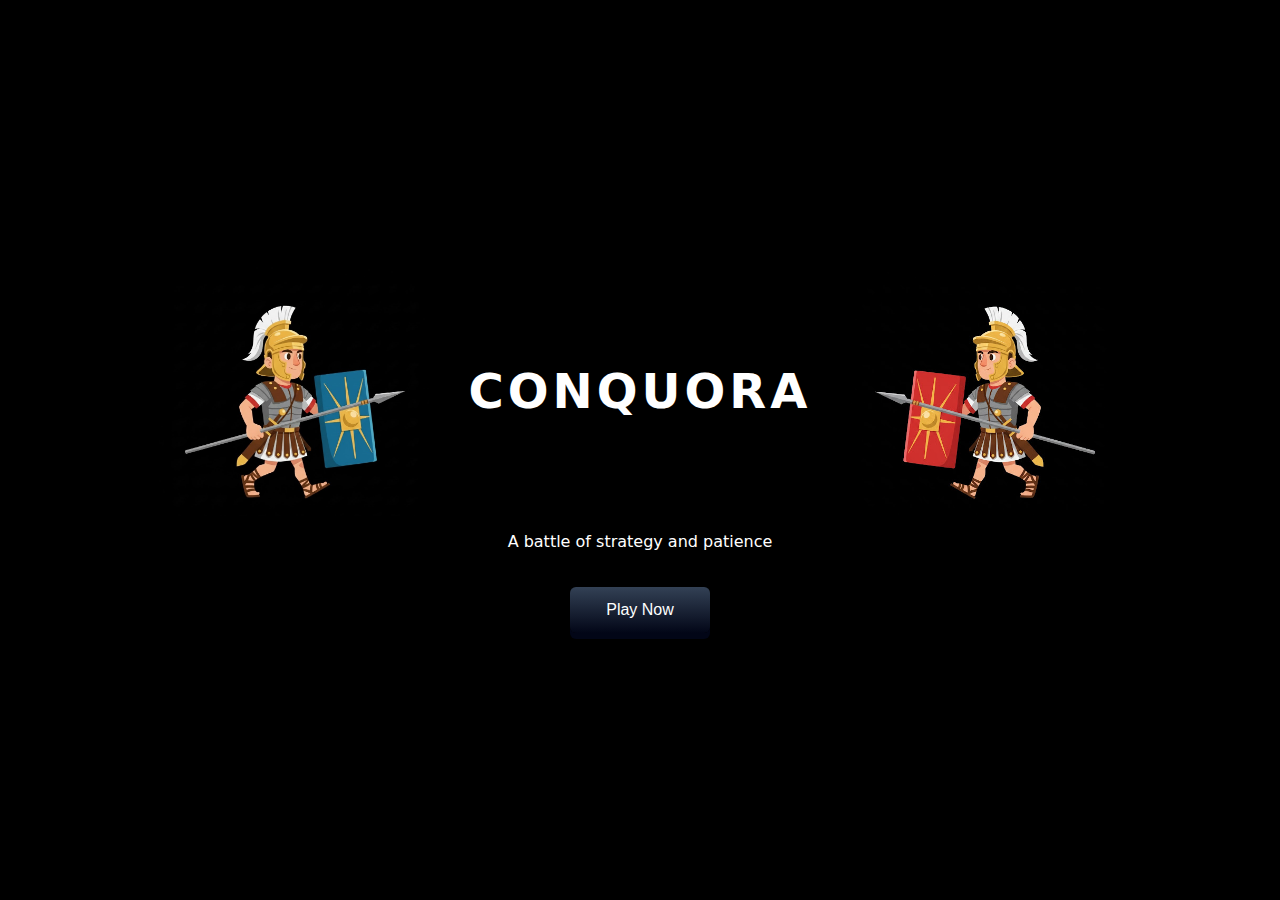
<file: index.html>
<!DOCTYPE html>
<html lang="en">
<head>
    <meta charset="UTF-8" />
    <title>Conquora</title>
    <link rel="stylesheet" href="style.css" />
</head>
<body>

<div id="landing-screen">
    <div id="logo-area">
        <img src="assets/blue_soldier.jpg" class="soldier" />
        <h1 id="game-title">CONQUORA</h1>
        <img src="assets/red_soldier.png" class="soldier" />
    </div>
    <p id="tagline">A battle of strategy and patience</p>
    <button id="play-btn">Play Now</button>
</div>

<div id="setup-screen" class="hidden">
    <h2>Prepare for Battle</h2>
    <input id="player1-name" placeholder="Player 1 (Blue)" />
    <input id="player2-name" placeholder="Player 2 (Red)" />
    <button id="start-btn">Start Battle</button>
</div>

<div id="game-screen" class="hidden">

    <div id="top-bar">
        <div class="score blue">
            <span id="p1-name"></span>
            <span id="p1-score">0</span>
        </div>

        <div id="turn-display">TURN</div>

        <div class="score red">
            <span id="p2-name"></span>
            <span id="p2-score">0</span>
        </div>
    </div>

    <div id="game-layout">
        <img src="assets/blue_soldier.jpg" class="side-soldier" />
        <canvas id="gameCanvas" width="520" height="520"></canvas>
        <img src="assets/red_soldier.png" class="side-soldier" />
    </div>

</div>

<script src="app.js"></script>
</body>
</html>
</file>
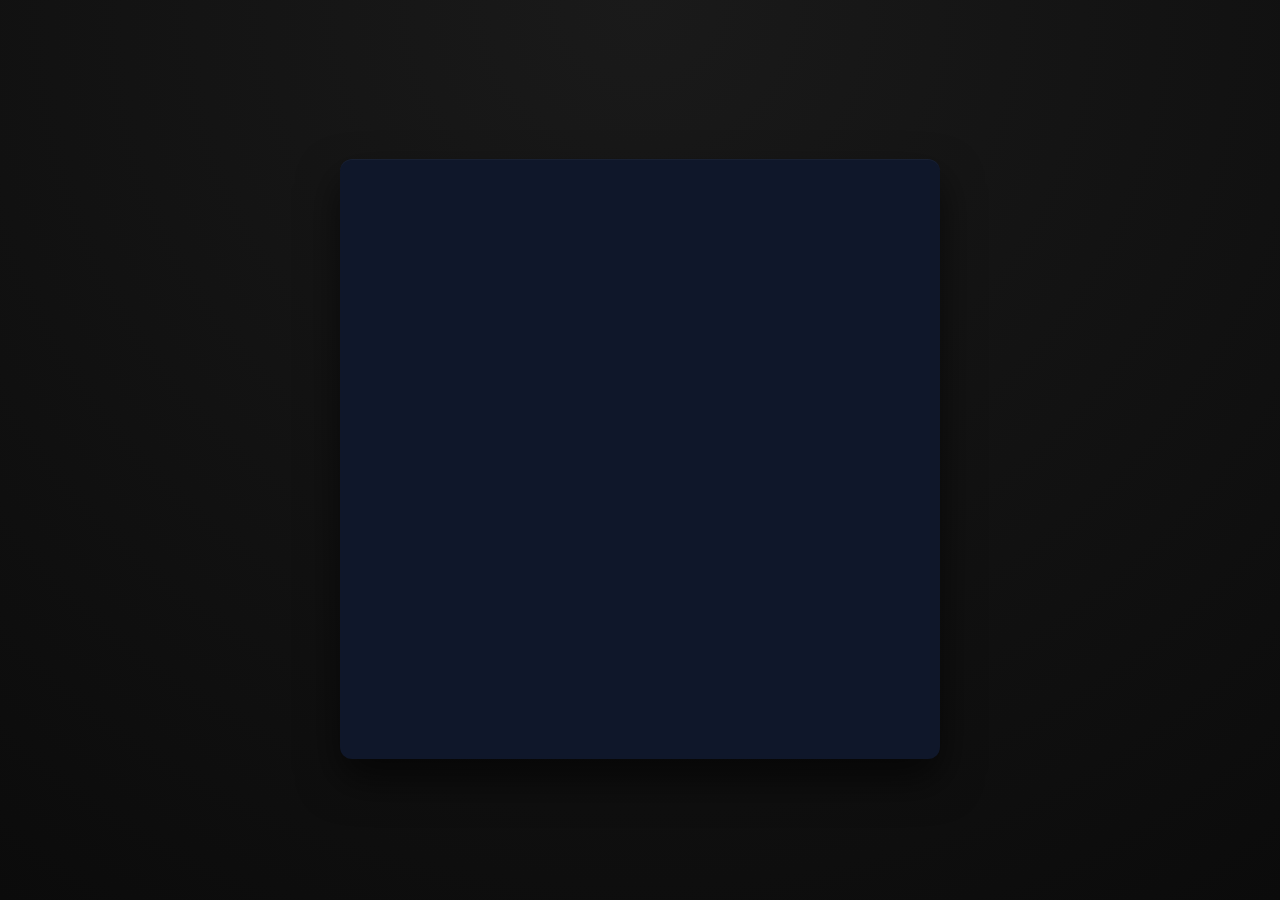
<file: frontend/index.html>
<!DOCTYPE html>
<html lang="en">
<head>
    <meta charset="UTF-8" />
    <title>Conquora</title>
    <link rel="stylesheet" href="style.css" />
</head>
<body>
    <div id="ui">
        <div id="turn"></div>
        <div id="scores"></div>
        <div id="status"></div>
    </div>

    <canvas id="gameCanvas" width="600" height="600"></canvas>

    <script src="app.js"></script>
</body>
</html>
</file>
<file: style.css>
body {
    margin: 0;
    height: 100vh;
    background: radial-gradient(circle at top, #000000, #000);
    color: white;
    font-family: system-ui, sans-serif;
    display: flex;
    justify-content: center;
    align-items: center;
}

.hidden {
    display: none;
}

#landing-screen,
#setup-screen {
    text-align: center;
}

#logo-area {
    display: flex;
    align-items: center;
    gap: 40px;
}

.soldier {
    width: 270px;
}

#game-title {
    font-size: 48px;
    letter-spacing: 4px;
    animation: jump 2.5s ease-in-out infinite;
}

@keyframes jump {
    0%,100% { transform: translateY(0); }
    50% { transform: translateY(-6px); }
}

#play-btn,
#start-btn {
    margin-top: 20px;
    padding: 14px 36px;
    font-size: 16px;
    background: linear-gradient(180deg, #334155, #020617);
    color: white;
    border: none;
    border-radius: 6px;
    cursor: pointer;
    box-shadow: 0 6px 0 #020617;
}

#setup-screen input {
    display: block;
    margin: 12px auto;
    padding: 10px;
    width: 260px;
    background: #020617;
    color: white;
    border: 1px solid #334155;
}

#game-screen {
    width: 100%;
}

#top-bar {
    display: flex;
    justify-content: space-between;
    align-items: center;
    padding: 0 80px;
    margin-bottom: 10px;
}

.score {
    display: flex;
    flex-direction: column;
    align-items: center;
    font-size: 14px;
}

.score span:last-child {
    font-size: 28px;
    font-weight: bold;
}

.score.blue { color: blue; }
.score.red { color: red; }

#turn-display {
    font-size: 22px;
    font-weight: 800;
    letter-spacing: 2px;
}

#game-layout {
    display: flex;
    justify-content: center;
    align-items: center;
    gap: 40px;
}

.side-soldier {
    width: 300px;
    opacity: 0.9;
}

canvas {
    background: #020617;
    border-radius: 8px;
}
</file>
<file: frontend/style.css>
body {
    margin: 0;
    background: radial-gradient(circle at top, #1a1a1a, #0b0b0b);
    color: #e5e7eb;
    display: flex;
    flex-direction: column;
    align-items: center;
    justify-content: center;
    height: 100vh;
    font-family: system-ui, sans-serif;
}

#ui {
    margin-bottom: 14px;
    text-align: center;
}

#turn {
    font-size: 18px;
    font-weight: 600;
}

#scores {
    font-size: 14px;
    opacity: 0.9;
}

#status {
    font-size: 14px;
    color: #facc15;
    margin-top: 4px;
}

canvas {
    background: #0f172a;
    border-radius: 12px;
    box-shadow:
        0 20px 40px rgba(0, 0, 0, 0.6),
        inset 0 1px 0 rgba(255, 255, 255, 0.04);
}
</file>
